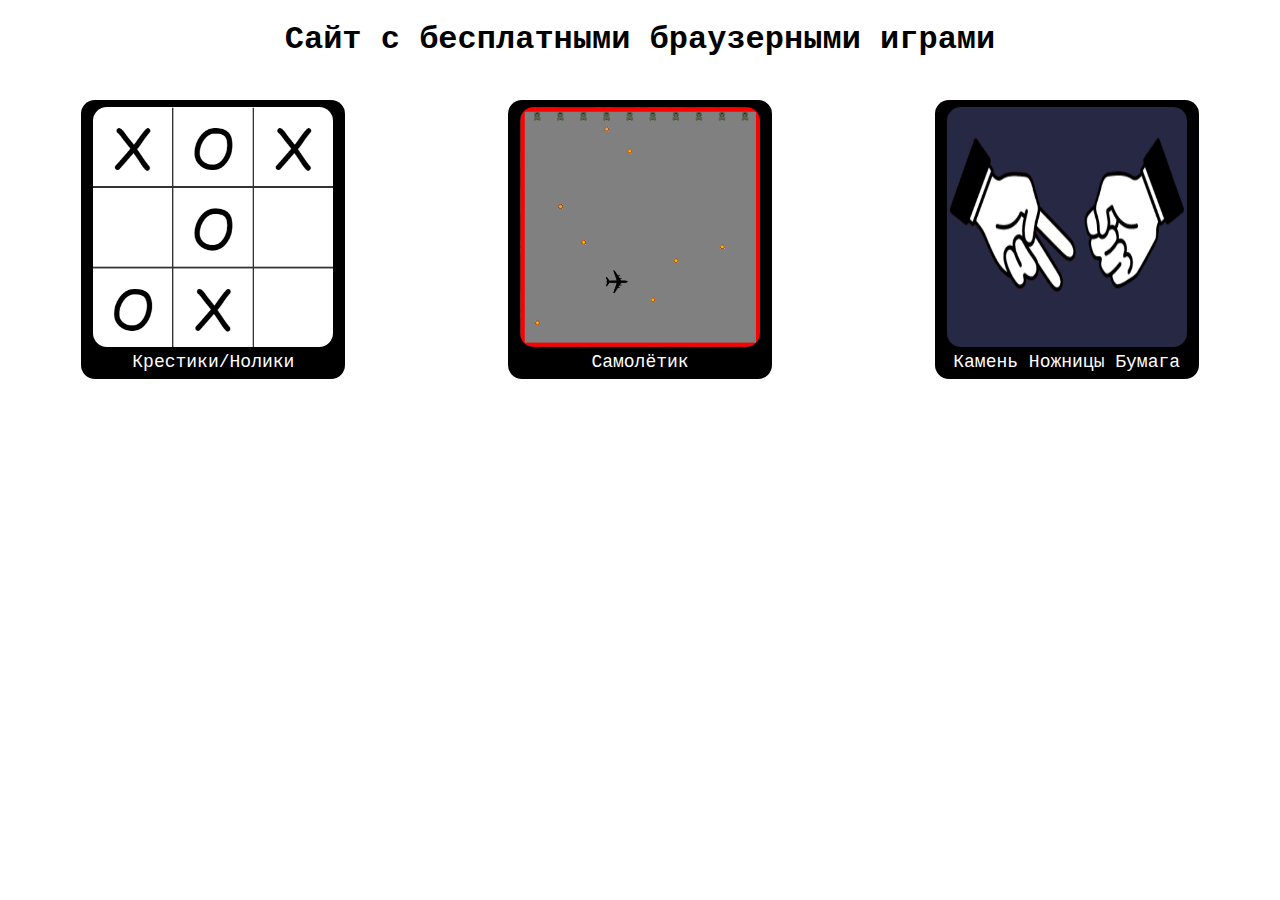
<file: index.html>
<!DOCTYPE html>
<html lang="en">

<head>
   <meta charset="UTF-8">
   <meta http-equiv="X-UA-Compatible" content="IE=edge">
   <meta name="viewport" content="width=device-width, initial-scale=1.0">
   <link rel="stylesheet" href="style.css">
   <link type="Image/x-icon" href="img/favicon.ico" rel="icon">
   <title>Браузерные игры</title>
</head>

<body>
   <div class="headName">
      <h1>Сайт с бесплатными браузерными играми</h1>
   </div>

   <div class="gameCard">

      <a style="display:block; text-decoration: none;" href="/TicTacToe/index.html">
         <div class="game">
            <div class="gameIMG"> <img src="img/XO.png" alt="Обложка игры"></div>
            <div class="gameNAME">Крестики/Нолики</div>
         </div>
      </a>

      <a style="display:block; text-decoration: none;" href="/AirGame/index.html">
         <div class="game">
            <div class="gameIMG"> <img src="img/airGame.png" alt="Обложка игры"></div>
            <div class="gameNAME">Самолётик</div>
         </div>
      </a>

      <a style="display:block; text-decoration: none;" href="/rockPaperScissor/index.html">
         <div class="game">
            <div class="gameIMG"> <img src="img/rock.png" alt="Обложка игры"></div>
            <div class="gameNAME">Камень Ножницы Бумага</div>
         </div>
      </a>

   </div>

   <script src="script.js"></script>
</body>

</html>
</file>
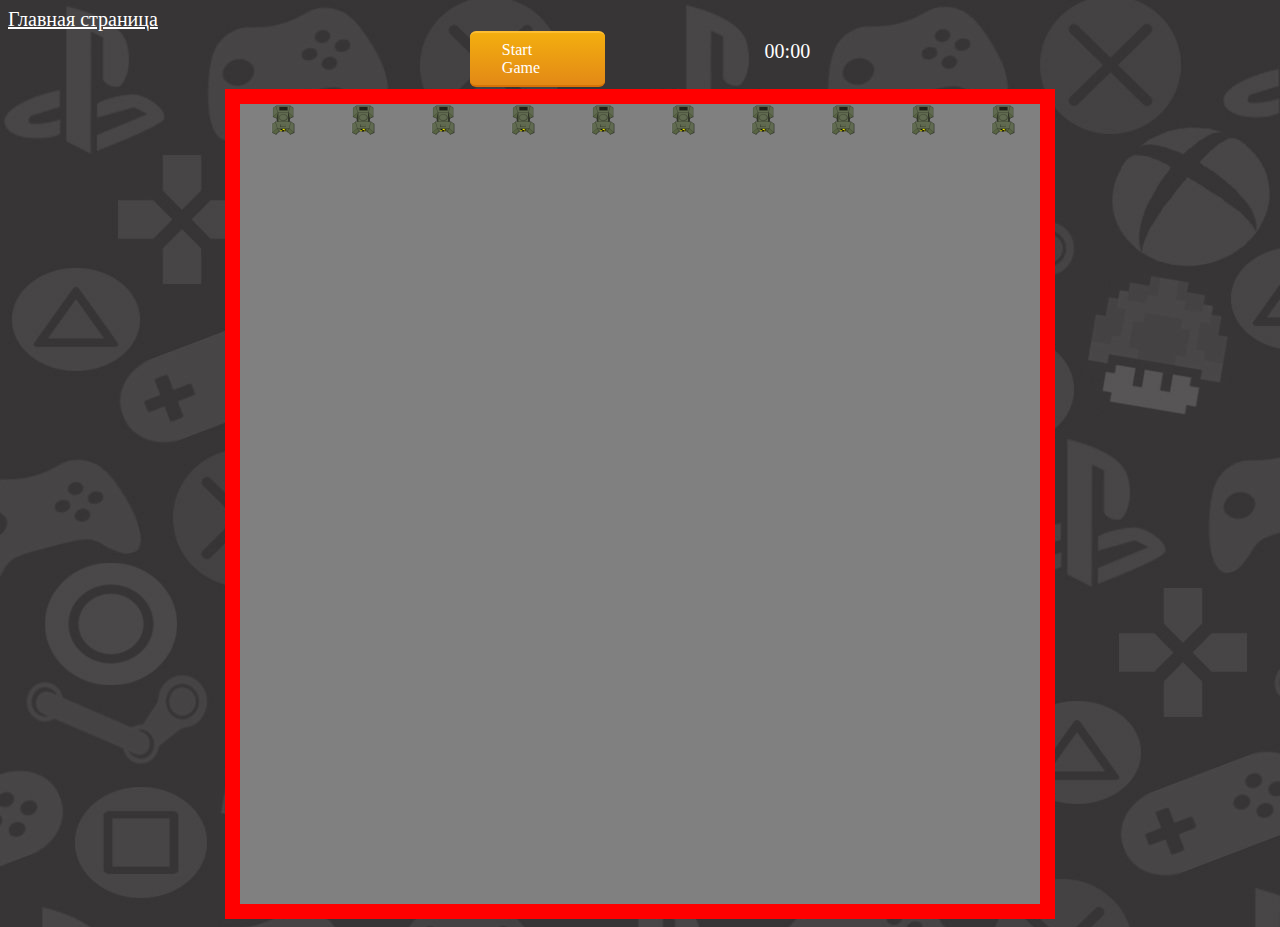
<file: AirGame/index.html>
<!DOCTYPE html>
<html lang="en">

<head>

	<title>Game</title>
	<link rel="stylesheet" type="text/css" href="style.css">
	<meta charset="utf-8">

</head>

<a href="../index.html" style="font-size: 20px; color: white;">Главная страница</a>

<body class="background">

	<div class="startGame">

		<div class="startGame_left">
			<a class="startGame_button"> Start Game </a>
		</div>

		<div class="startGame_right">
			<p class="timer" id="timer"> 00:00 </p>
		</div>

	</div>

	<div class="game-zone"> </div>

	<div class="restartButton" id="restartButton"> </div>

	<script defer src="script.js"> </script>

</body>

</html>
</file>
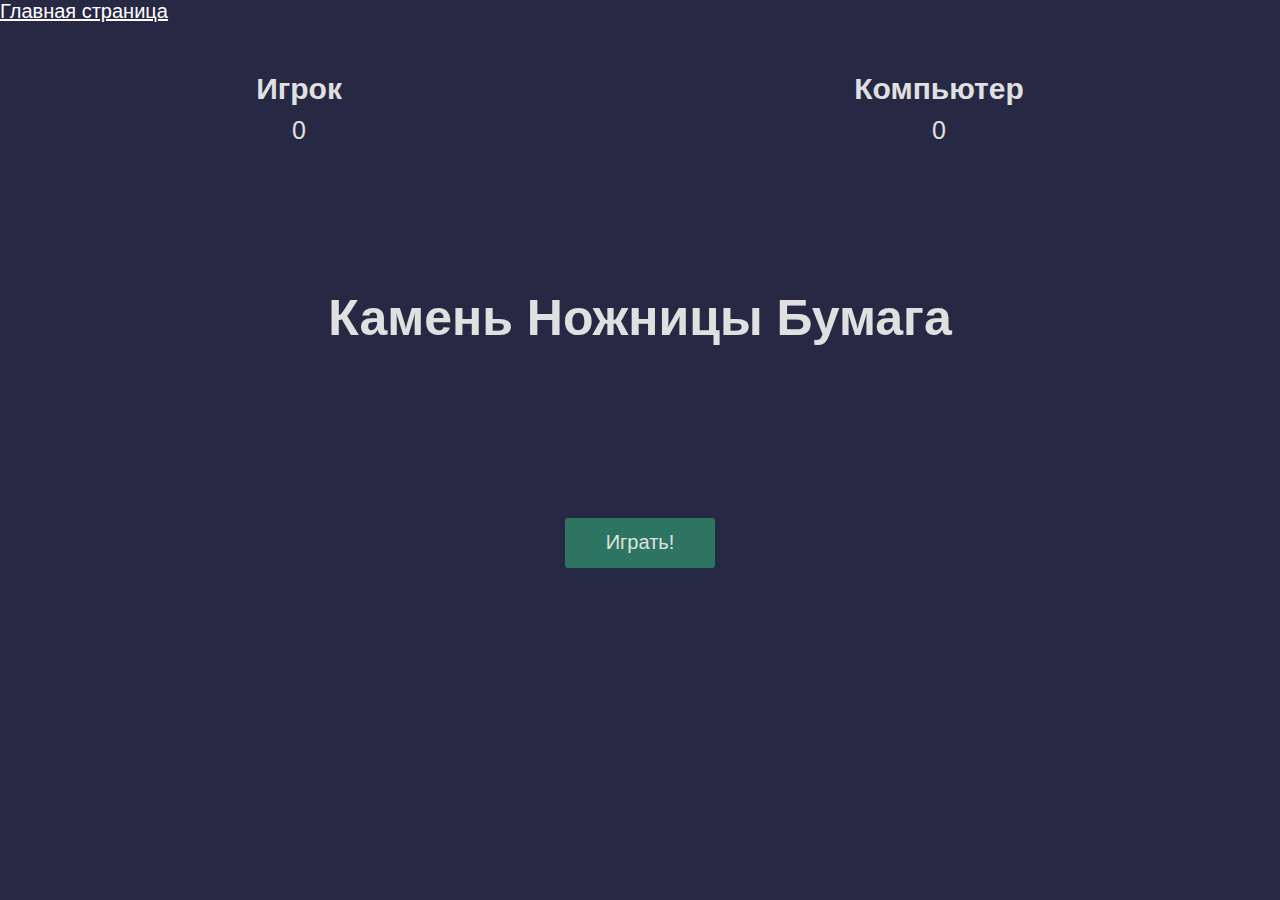
<file: rockPaperScissor/index.html>
<!DOCTYPE html>
<html lang="en">

<head>
  <meta charset="UTF-8" />
  <meta name="viewport" content="width=device-width, initial-scale=1.0" />
  <meta http-equiv="X-UA-Compatible" content="ie=edge" />
  <link rel="stylesheet" href="./style.css" />
  <title>Rock paper and scissors</title>
</head>

<body>

  <section class="game">
    <a href="../index.html" style="font-size: 20px; color: white;">Главная страница</a>
    <div class="score">
      <div class="player-score">
        <h2>Игрок</h2>
        <p>0</p>
      </div>
      <div class="computer-score">
        <h2>Компьютер</h2>
        <p>0</p>
      </div>
    </div>

    <div class="intro">
      <h1>Камень Ножницы Бумага</h1>
      <button>Играть!</button>
    </div>

    <div class="match fadeOut">
      <h2 class="winner">Выбери, что показать</h2>
      <div class="hands">
        <img class="player-hand" src="./assets/камень.png" alt="" />
        <img class="computer-hand" src="./assets/камень.png" alt="" />
      </div>
      <div class="options">
        <button class="rock">камень</button>
        <button class="scissors">ножницы</button>
        <button class="paper">бумага</button>
      </div>
    </div>
  </section>

  <script src="app.js"></script>
</body>

</html>
</file>
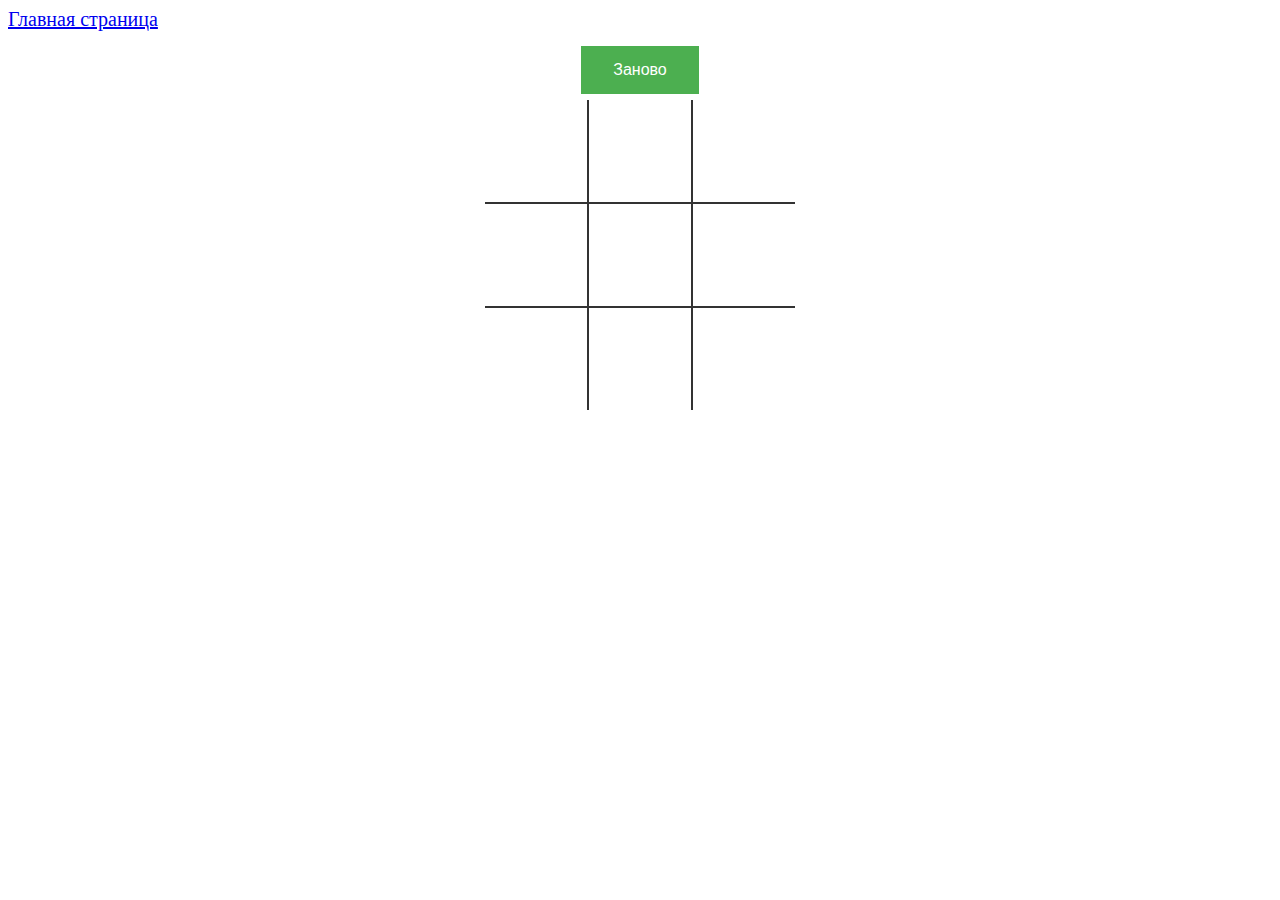
<file: TicTacToe/index.html>
<!DOCTYPE html>

<html>

<head>
   <meta charset="UTF-8">
   <link type="Image/x-icon" href="../img/faviconTic.ico" rel="icon">
   <title>Крестики/Нолики</title>
   <link rel="stylesheet" href="style.css">

</head>

<body>

   <a href="../index.html" style="font-size: 20px;">Главная страница</a>

   <div>
      <table class="table">
         <tr>
            <td class="cell" id="0"></td>
            <td class="cell" id="1"></td>
            <td class="cell" id="2"></td>
         </tr>
         <tr>
            <td class="cell" id="3"></td>
            <td class="cell" id="4"></td>
            <td class="cell" id="5"></td>
         </tr>
         <tr>
            <td class="cell" id="6"></td>
            <td class="cell" id="7"></td>
            <td class="cell" id="8"></td>
         </tr>
      </table>
      <div class="endgame">
         <div class="text"></div>
      </div>
   </div>

   <div>
      <button onClick="startGame()" class="replay">Заново</button>
   </div>

   <script src="script.js"></script>
</body>

</html>
</file>
<file: style.css>
body {
   display: block;
   margin: 0px;
   font-family: 'Courier New', Courier, monospace;
}

.headName {
   text-align: center;
}

.gameCard {
   display: grid;
   grid-template-columns: 1fr 1fr 1fr;
   margin: 0 auto;
}

.game {
   cursor: pointer;
   display: grid;
   text-align: center;
   padding: 7px;
   border-radius: 14px;
   max-width: 250px;
   max-height: 300px;
   margin: 20px auto;
   background-color: black;
}

.game:hover {
   background: #53ea93;
}

.game:hover {
   -webkit-transform: scale(1.12);
   -ms-transform: scale(1.12);
   transform: scale(1.12);
   -webkit-transform: rotateZ(1deg);
   -ms-transform: rotateZ(1deg);
   transform: rotateZ(1deg);
}

.gameIMG {
   display: block;
   position: relative;
   border-radius: 14px;
}

.gameIMG img {
   height: 240px;
   width: 240px;
   border-radius: 14px;
}

.gameNAME {
   color: white;
   font-size: 18px;
}
</file>
<file: AirGame/style.css>
.background {
	background-image: url(img/bg.jpg);
}

.game-zone {
	position: relative;
	width: 800px;
	height: 800px;
	border: 15px solid red;
	padding: 0px;
	margin: 2px auto;
	background-color: grey;
}

a.startGame_button {
	display: block;
	color: white;
	text-decoration: none;
	padding: .5em 2em;
	outline: none;
	border-width: 2px 0;
	border-style: solid none;
	border-color: #FDBE33 #000 #D77206;
	border-radius: 6px;
	background: linear-gradient(#F3AE0F, #E38916) #E38916;
	transition: 0.2s;
}

a.startGame_button:hover {
	background: linear-gradient(#f5ae00, #f59500) #f5ae00;
	cursor: pointer;
}

a.startGame_button:active {
	background: linear-gradient(#f59500, #f5ae00) #f59500;
}

.startGame {
	margin: 0 auto;
	width: 500px;
	display: flex;
	justify-content: space-around;
}

.startGame_left {
	width: 135px;
}

.restartButton {
	width: 105px;
	margin: 0 auto;
}

.timer {
	color: white;
	font-family: "Open Sans";
	font-size: 20px;
	margin-top: 9px;
	margin-bottom: 0px;
}

.player {
	position: absolute;
	width: 80px;
	height: 80px;
	background-image: url(img/plane-top.png);
	background-repeat: no-repeat;
}

.gun {
	position: absolute;
	height: 33px;
	width: 26px;
	background-image: url(img/gun-bottom.png);
	background-repeat: no-repeat;
}

.bullet {
	position: absolute;
	height: 16px;
	width: 16px;
	background-image: url(img/bullet.png);
	background-repeat: no-repeat;
}
</file>
<file: rockPaperScissor/style.css>
* {
  margin: 0;
  padding: 0;
  box-sizing: border-box;
}

section {
  height: 100vh;
  background-color: rgb(39, 41, 68);
  font-family: sans-serif;
}

.score {
  color: rgb(224, 224, 224);
  height: 20vh;
  display: flex;
  justify-content: space-around;
  align-items: center;
}
.score h2 {
  font-size: 30px;
}
.score p {
  text-align: center;
  padding: 10px;
  font-size: 25px;
}

.intro {
  color: rgb(224, 224, 224);
  height: 50vh;
  display: flex;
  flex-direction: column;
  align-items: center;
  justify-content: space-around;
  transition: opacity 0.5s ease;
}

.intro h1 {
  font-size: 50px;
}
.intro button,
.match button {
  width: 150px;
  height: 50px;
  background: none;
  border: none;
  color: rgb(224, 224, 224);
  font-size: 20px;
  background: rgb(45, 117, 96);
  border-radius: 3px;
  cursor: pointer;
}

.match {
  position: absolute;
  top: 50%;
  left: 50%;
  transform: translate(-50%, -50%);
  transition: opacity 0.5s ease 0.5s;
}
.winner {
  color: rgb(224, 224, 224);
  text-align: center;
  font-size: 50px;
}

.hands,
.options {
  display: flex;
  justify-content: space-around;
  align-items: center;
}

.player-hand {
  transform: rotateY(180deg);
}

div.fadeOut {
  opacity: 0;
  pointer-events: none;
}

div.fadeIn {
  opacity: 1;
  pointer-events: all;
}

@keyframes shakePlayer {
  0% {
    transform: rotateY(180deg) translateY(0px);
  }
  15% {
    transform: rotateY(180deg) translateY(-50px);
  }
  25% {
    transform: rotateY(180deg) translateY(0px);
  }
  35% {
    transform: rotateY(180deg) translateY(-50px);
  }
  50% {
    transform: rotateY(180deg) translateY(0px);
  }
  65% {
    transform: rotateY(180deg) translateY(-50px);
  }
  75% {
    transform: rotateY(180deg) translateY(0px);
  }
  85% {
    transform: rotateY(180deg) translateY(-50px);
  }
  100% {
    transform: rotateY(180deg) translateY(0px);
  }
}

@keyframes shakeComputer {
  0% {
    transform: translateY(0px);
  }
  15% {
    transform: translateY(-50px);
  }
  25% {
    transform: translateY(0px);
  }
  35% {
    transform: translateY(-50px);
  }
  50% {
    transform: translateY(0px);
  }
  65% {
    transform: translateY(-50px);
  }
  75% {
    transform: translateY(0px);
  }
  85% {
    transform: translateY(-50px);
  }
  100% {
    transform: translateY(0px);
  }
}
</file>
<file: TicTacToe/style.css>
td {
   border: 2px solid #333;
   height: 100px;
   width: 100px;
   text-align: center;
   vertical-align: middle;
   font-family: "Comic Sans MS", cursive, sans-serif;
   font-size: 70px;
   cursor: pointer;
}

table {
   border-collapse: collapse;
   position: absolute;
   left: 50%;
   margin-left: -155px;
   top: 50px;
}

table tr:first-child td {
   border-top: 0;
}

table tr:last-child td {
   border-bottom: 0;
}

table tr td:first-child {
   border-left: 0;
}

table tr td:last-child {
   border-right: 0;
}

.endgame {
   display: none;
   width: 200px;
   top: 120px;
   background-color: rgba(205, 133, 63, 0.8);
   position: absolute;
   left: 50%;
   margin-left: -100px;
   padding-top: 50px;
   padding-bottom: 50px;
   text-align: center;
   border-radius: 5px;
   color: white;
   font-size: 2em;
}

.replay {
   margin: 15px auto;
   display: block;
   background-color: #4CAF50;
   border: none;
   color: white;
   padding: 15px 32px;
   text-align: center;
   text-decoration: none;
   font-size: 16px;
   cursor: pointer;
}

.replay:hover {
   box-shadow: 0 0 0 5px #53ea93;
}

.table {
   margin-top: 50px;
}
</file>
